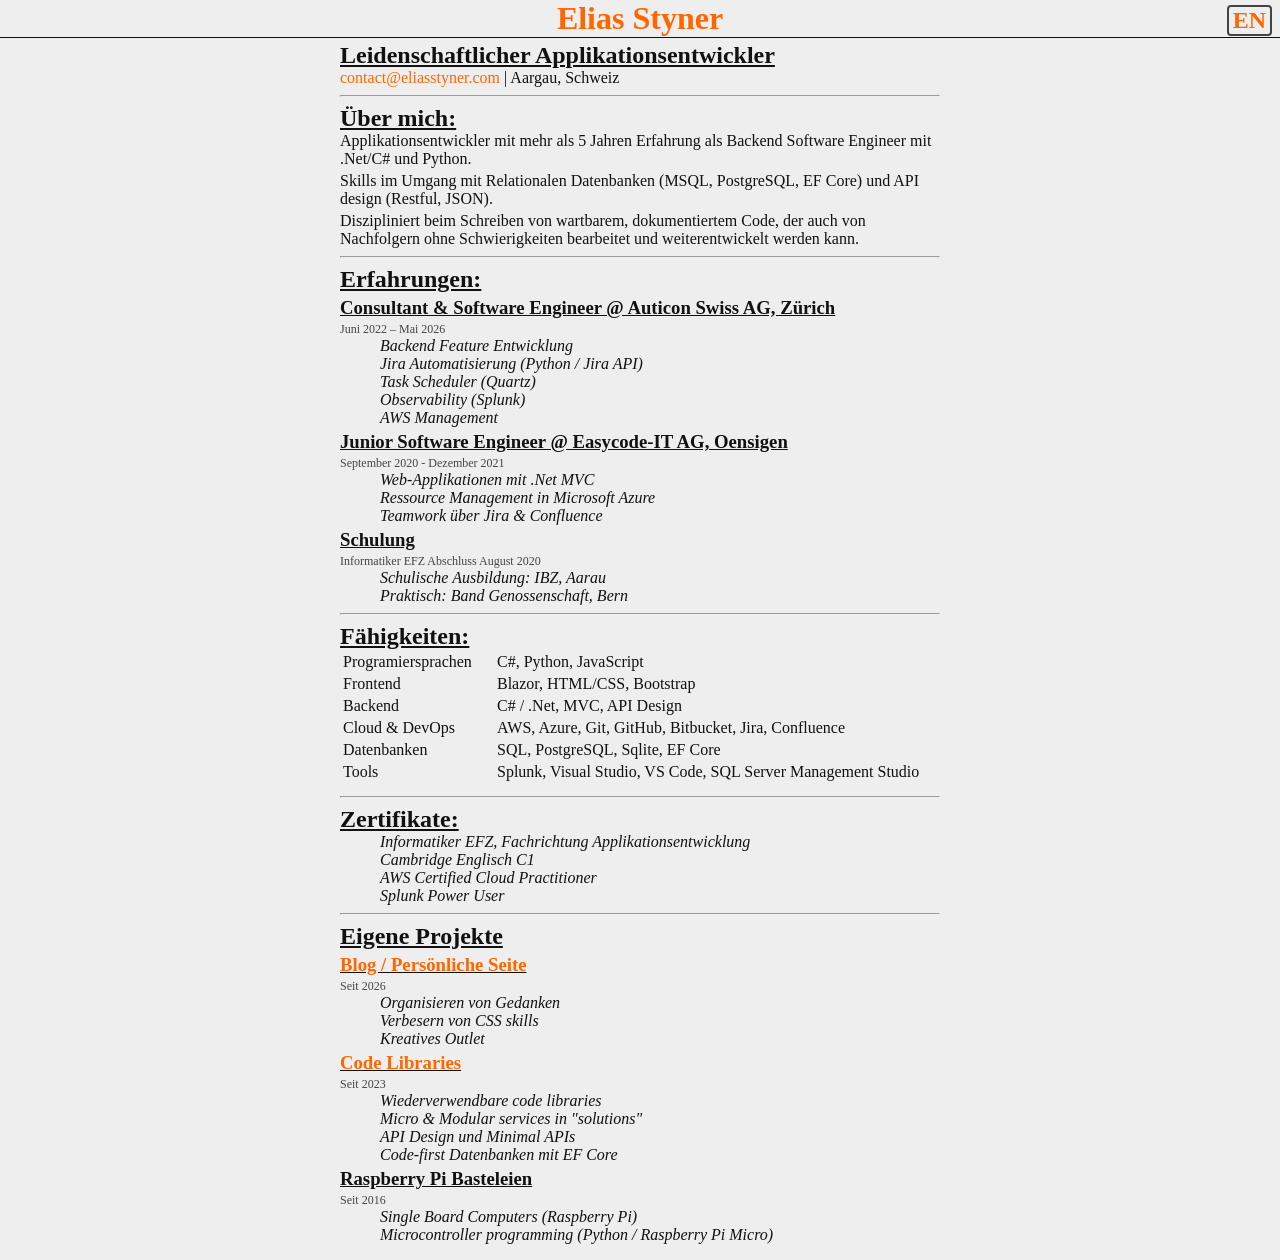
<file: docs/index.html>
<!DOCTYPE html>
<html>
<head>
    <link rel="stylesheet" href="wwwroot/css/styles.css" />
    <title>E.Styner</title>
    <link rel="icon" type="image/x-icon" href="wwwroot/images/wappen.png">
    <meta name="viewport" content="width=device-width, initial-scale=1.0">
</head>
<body>
    <header>
        <h1><a href="https://eliasstyner.com/">Elias Styner</a></h1>
        <a class="toEnglish" href="https://eliasstyner.com/en.html">EN</a>
    </header>
    <main>

        <h2>Leidenschaftlicher Applikationsentwickler</h2>
        <p><a href="mailto:contact@eliasstyner.com">contact@eliasstyner.com</a> | Aargau, Schweiz</p>

        <hr>

        <h2>Über mich:</h2>
        <p>Applikationsentwickler mit mehr als 5 Jahren Erfahrung als Backend Software Engineer mit .Net/C# und Python.</p>

        <p>Skills im Umgang mit Relationalen Datenbanken (MSQL, PostgreSQL, EF Core) und API design (Restful, JSON).</p>

        <p>Diszipliniert beim Schreiben von wartbarem, dokumentiertem Code, der auch von Nachfolgern ohne Schwierigkeiten bearbeitet und weiterentwickelt werden kann.</p>

        <hr>

        <h2>Erfahrungen:</h2>
        <h3>Consultant &amp; Software Engineer @ Auticon Swiss AG, Zürich</h3>
        <small>Juni 2022 – Mai 2026</small>
        <ul>
            <li>Backend Feature Entwicklung</li>
            <li>Jira Automatisierung (Python / Jira API)</li>
            <li>Task Scheduler (Quartz)</li>
            <li>Observability (Splunk)</li>
            <li>AWS Management</li>
        </ul>
        <h3>Junior Software Engineer @ Easycode-IT AG, Oensigen</h3>
        <small>September 2020 - Dezember 2021</small>
        <ul>
            <li>Web-Applikationen mit .Net MVC</li>
            <li>Ressource Management in Microsoft Azure</li>
            <li>Teamwork über Jira &amp; Confluence</li>
        </ul>
        <h3>Schulung</h3>
        <small>Informatiker EFZ Abschluss August 2020</small>
        <ul>
            <li>Schulische Ausbildung: IBZ, Aarau</li>
            <li>Praktisch: Band Genossenschaft, Bern</li>
        </ul>

        <hr>

        <h2>Fähigkeiten:</h2>
        <table>
            <tr>
                <td>Programiersprachen</td>
                <td>C#, Python, JavaScript</td>
            </tr>
            <tr>
                <td>Frontend</td>
                <td>Blazor, HTML/CSS, Bootstrap</td>
            </tr>
            <tr>
                <td>Backend</td>
                <td>C# / .Net, MVC, API Design</td>
            </tr>
            <tr>
                <td>Cloud &amp; DevOps</td>
                <td>AWS, Azure, Git, GitHub, Bitbucket, Jira, Confluence</td>
            </tr>
            <tr>
                <td>Datenbanken</td>
                <td>SQL, PostgreSQL, Sqlite, EF Core</td>
            </tr>
            <tr>
                <td>Tools</td>
                <td>Splunk, Visual Studio, VS Code, SQL Server Management Studio</td>
            </tr>
            <tr>
                <td></td>
                <td></td>
            </tr>
        </table>

        <hr>

        <h2>Zertifikate:</h2>
        <ul>
            <li>Informatiker EFZ, Fachrichtung Applikationsentwicklung</li>
            <li>Cambridge Englisch C1</li>
            <li>AWS Certified Cloud Practitioner</li>
            <li>Splunk Power User</li>
        </ul>

        <hr>

        <h2>Eigene Projekte</h2>
        <h3><a href=" https://www.eliterate.blog">Blog / Persönliche Seite</a></h3>
        <small>Seit 2026</small>
        <ul>
            <li>Organisieren von Gedanken</li>
            <li>Verbesern von CSS skills</li>
            <li>Kreatives Outlet</li>
        </ul>
        <h3><a href="https://www.codespirals.dev">Code Libraries</a></h3>
        <small>Seit 2023</small>
        <ul>
            <li>Wiederverwendbare code libraries</li>
            <li>Micro &amp; Modular services in "solutions"</li>
            <li>API Design und Minimal APIs</li>
            <li>Code-first Datenbanken mit EF Core</li>
        </ul>
        <h3>Raspberry Pi Basteleien</h3>
        <small>Seit 2016</small>
        <ul>
            <li>Single Board Computers (Raspberry Pi)</li>
            <li>Microcontroller programming (Python / Raspberry Pi Micro)</li>
        </ul>
    </main>
</body>
</html>
</file>
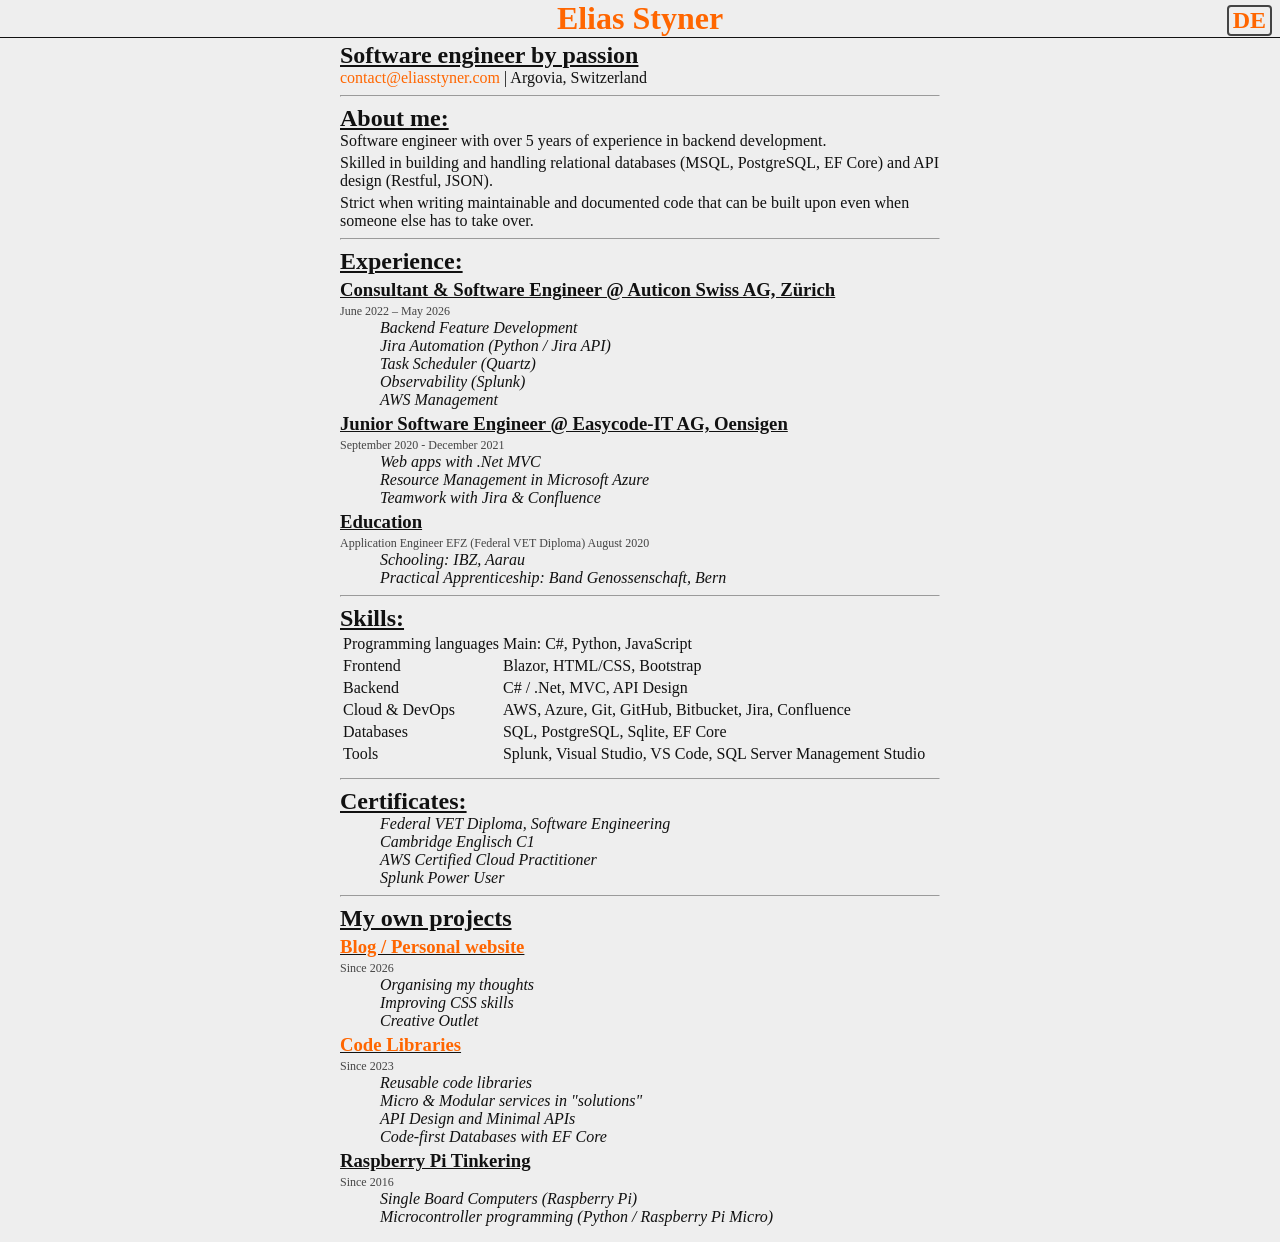
<file: docs/en.html>
<!DOCTYPE html>
<html>
<head>
    <link rel="stylesheet" href="wwwroot/css/styles.css" />
    <title>E.Styner</title>
    <link rel="icon" type="image/x-icon" href="wwwroot/images/wappen.png">
    <meta name="viewport" content="width=device-width, initial-scale=1.0">
</head>
<body>
    <header>
        <h1><a href="https://eliasstyner.com/">Elias Styner</a></h1>
        <a class="toGerman" href="https://eliasstyner.com/">DE</a>
    </header>
    <main>

        <h2>Software engineer by passion</h2>
        <p><a href="mailto:contact@eliasstyner.com">contact@eliasstyner.com</a> | Argovia, Switzerland</p>

        <hr>

        <h2>About me:</h2>
        <p>Software engineer with over 5 years of experience in backend development.</p>

        <p>Skilled in building and handling relational databases (MSQL, PostgreSQL, EF Core) and API design (Restful, JSON).</p>

        <p>Strict when writing maintainable and documented code that can be built upon even when someone else has to take over.</p>

        <hr>

        <h2>Experience:</h2>
        <h3>Consultant &amp; Software Engineer @ Auticon Swiss AG, Zürich</h3>
        <small>June 2022 – May 2026</small>
        <ul>
            <li>Backend Feature Development</li>
            <li>Jira Automation (Python / Jira API)</li>
            <li>Task Scheduler (Quartz)</li>
            <li>Observability (Splunk)</li>
            <li>AWS Management</li>
        </ul>
        <h3>Junior Software Engineer @ Easycode-IT AG, Oensigen</h3>
        <small>September 2020 - December 2021</small>
        <ul>
            <li>Web apps with .Net MVC</li>
            <li>Resource Management in Microsoft Azure</li>
            <li>Teamwork with Jira &amp; Confluence</li>
        </ul>
        <h3>Education</h3>
        <small>Application Engineer EFZ (Federal VET Diploma) August 2020</small>
        <ul>
            <li>Schooling: IBZ, Aarau</li>
            <li>Practical Apprenticeship: Band Genossenschaft, Bern</li>
        </ul>

        <hr>

        <h2>Skills:</h2>
        <table>
            <tr>
                <td>Programming languages</td>
                <td>Main: C#, Python, JavaScript</td>
            </tr>
            <tr>
                <td>Frontend</td>
                <td>Blazor, HTML/CSS, Bootstrap</td>
            </tr>
            <tr>
                <td>Backend</td>
                <td>C# / .Net, MVC, API Design</td>
            </tr>
            <tr>
                <td>Cloud &amp; DevOps</td>
                <td>AWS, Azure, Git, GitHub, Bitbucket, Jira, Confluence</td>
            </tr>
            <tr>
                <td>Databases</td>
                <td>SQL, PostgreSQL, Sqlite, EF Core</td>
            </tr>
            <tr>
                <td>Tools</td>
                <td>Splunk, Visual Studio, VS Code, SQL Server Management Studio</td>
            </tr>
            <tr>
                <td></td>
                <td></td>
            </tr>
        </table>

        <hr>

        <h2>Certificates:</h2>
        <ul>
            <li>Federal VET Diploma, Software Engineering</li>
            <li>Cambridge Englisch C1</li>
            <li>AWS Certified Cloud Practitioner</li>
            <li>Splunk Power User</li>
        </ul>

        <hr>

        <h2>My own projects</h2>
        <h3><a href=" https://www.eliterate.blog">Blog / Personal website</a></h3>
        <small>Since 2026</small>
        <ul>
            <li>Organising my thoughts</li>
            <li>Improving CSS skills</li>
            <li>Creative Outlet</li>
        </ul>
        <h3><a href="https://www.codespirals.dev">Code Libraries</a></h3>
        <small>Since 2023</small>
        <ul>
            <li>Reusable code libraries</li>
            <li>Micro &amp; Modular services in "solutions"</li>
            <li>API Design and Minimal APIs</li>
            <li>Code-first Databases with EF Core</li>
        </ul>
        <h3>Raspberry Pi Tinkering</h3>
        <small>Since 2016</small>
        <ul>
            <li>Single Board Computers (Raspberry Pi)</li>
            <li>Microcontroller programming (Python / Raspberry Pi Micro)</li>
        </ul>
    </main>
</body>
</html>
</file>
<file: docs/wwwroot/css/styles.css>
:root {
	--color-foreground: #eee;
	--color-foreground-muted: #aaa;
	--color-background: #111;
	--color-primary-h: 24;
	--color-primary-s: 100%;
	--color-primary-l: 60%;
	--color-lighten-percentage: 10%;
	--color-darken-percentage: 20%;
	--color-primary: hsl(var(--color-primary-h), var(--color-primary-s), var(--color-primary-l));
	--color-primary-shade: hsl(var(--color-primary-h), var(--color-primary-s), calc(var(--color-primary-l) - var(--color-darken-percentage)));
	--color-primary-tint: hsl(var(--color-primary-h), var(--color-primary-s), calc(var(--color-primary-l) + var(--color-lighten-percentage)));
	--color-contrast-0: #000;
	--color-contrast-1: #222;
	--color-contrast-2: #333;
	--color-contrast-3: #444;
	--color-shadow: #050505;
}

@media (prefers-color-scheme: light) {
	:root {
		--color-foreground: #111;
		--color-foreground-muted: #444;
		--color-background: #eee;
		--color-primary-l: 50%;
		--color-lighten-percentage: 20%;
		--color-darken-percentage: 10%;
		--color-primary: hsl(var(--color-primary-h), var(--color-primary-s), var(--color-primary-l));
		--color-contrast-0: #ddd;
		--color-contrast-1: #ccc;
		--color-contrast-2: #bbb;
		--color-contrast-3: #aaa;
	}
}

body {
	background-color: var(--color-background);
	color: var(--color-foreground);
	font-size: 16px;
	margin: 0;
}

header {
	position: sticky;
	top: 0;
	background-color: var(--color-background);
	width: 100vw;
	border-bottom: solid 1px var(--color-foreground);
}

	header h1 {
		margin: 0 auto;
		padding: 0;
		width: max-content;
	}

main {
	margin: 0.25rem 0.5rem 1rem 0.5rem;
}

h1, h2, h3, h4, h5 {
	margin: 0.25rem 0 0 0;
}

h2, h3, h4, h5 {
	text-decoration: underline;
}

a {
	color: var(--color-primary);
	text-decoration: none;
}

	a:hover {
		color: var(--color-primary-tint);
		border-color: var(--color-primary-tint);
		text-decoration: none;
	}

a:visited {
	text-decoration: none;
}

p {
	margin: 0 0 0.25rem 0;
}

ul {
	margin: 0 0 0.25rem 0;
	list-style-type: none;
}

li {
	font-style: italic;
}

td {
	min-width: 150px;
}

small {
	font-size: 0.75rem;
	color: var(--color-foreground-muted);
}

.toEnglish, .toGerman {
	font-weight: bold;
	font-size: 1.5rem;
	padding: 0 0.25rem;
	position: absolute;
	top: 5px;
	right: 0.5rem;
	border: 2px solid var(--color-foreground-muted);
	border-radius: 0.25rem;
}

	@media (width > 600px) {
		main {
			max-width: 600px;
			margin-left: auto;
			margin-right: auto;
		}
	}
</file>
